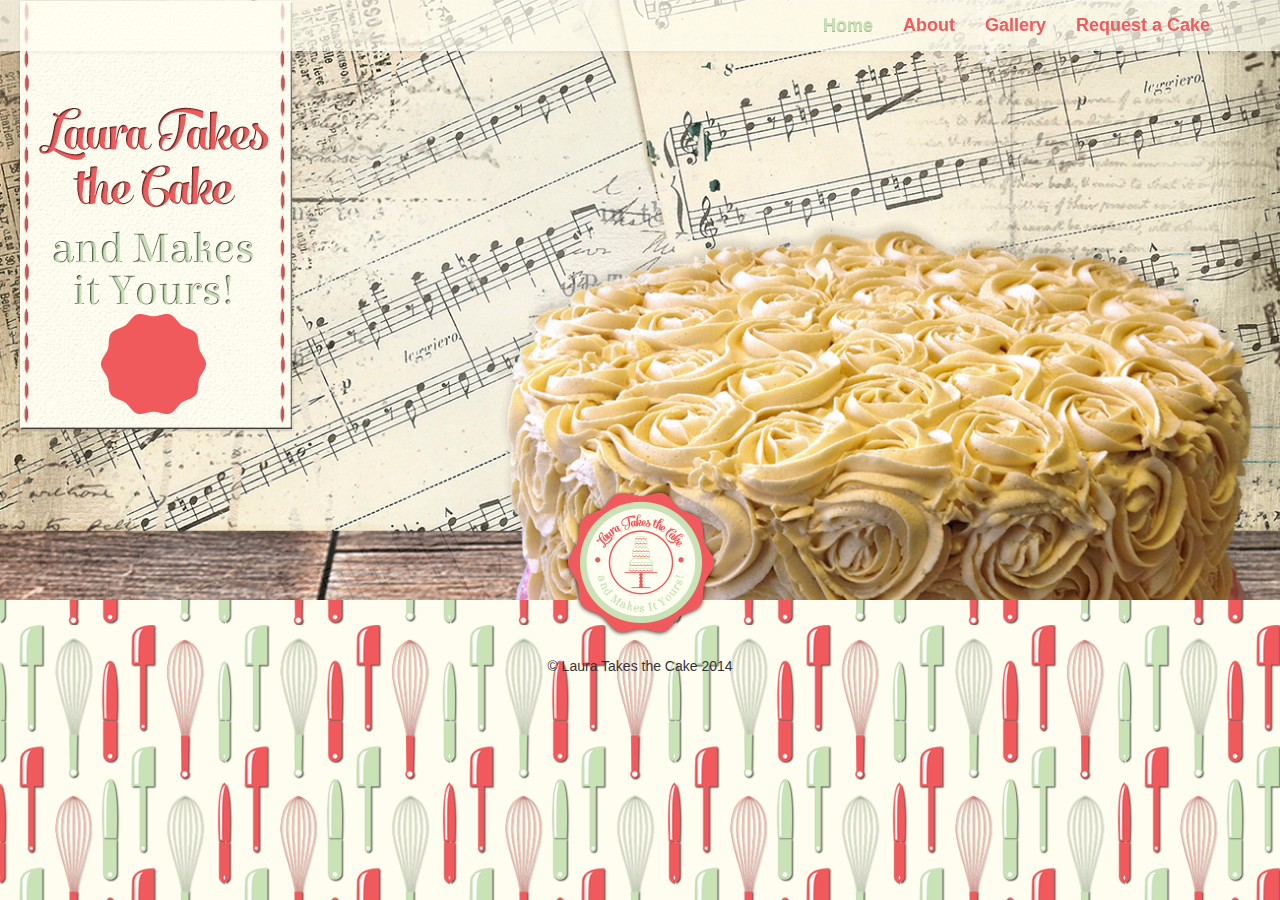
<file: index.html>
<!DOCTYPE html>
<!--[if lt IE 7]>      <html class="no-js lt-ie9 lt-ie8 lt-ie7"> <![endif]-->
<!--[if IE 7]>         <html class="no-js lt-ie9 lt-ie8"> <![endif]-->
<!--[if IE 8]>         <html class="no-js lt-ie9"> <![endif]-->
<!--[if gt IE 8]><!--> <html class="no-js"> <!--<![endif]-->
<head>
  <meta charset="utf-8">
  <meta http-equiv="X-UA-Compatible" content="IE=edge,chrome=1">
  <title></title>
  <meta name="description" content="">
  <meta name="viewport" content="width=device-width, initial-scale=1">

  <link rel="stylesheet" href="css/bootstrap.min.css">

  <link rel="stylesheet" href="css/bootstrap-theme.min.css">
  <link rel="stylesheet" href="css/main.css">

  <script src="js/vendor/modernizr-2.6.2-respond-1.1.0.min.js"></script>
</head>
<body>
        <!--[if lt IE 7]>
            <p class="browsehappy">You are using an <strong>outdated</strong> browser. Please <a href="http://browsehappy.com/">upgrade your browser</a> to improve your experience.</p>
            <![endif]-->
            <div class="navbar navbar-default navbar-fixed-top" role="navigation">
              <div class="container">
                <div class="navbar-header">
                  <button type="button" class="navbar-toggle" data-toggle="collapse" data-target=".navbar-collapse">
                    <span class="sr-only">Toggle navigation</span>
                    <span class="icon-bar"></span>
                    <span class="icon-bar"></span>
                    <span class="icon-bar"></span>
                  </button>
                  <!-- <a class="navbar-brand" href="#">Project name</a> -->
                </div>
                <div class="navbar-collapse collapse">
                  <ul class="nav navbar-nav navbar-right">
                    <li class="active"><a href="/">Home</a></li>
                    <li><a href="about">About</a></li>
                    <li><a href="gallery">Gallery</a></li>
                    <li><a href="request">Request a Cake</a></li>
                  </ul>
                <!--  <form class="navbar-form navbar-right" role="form">
                     <div class="form-group"> 
                      <input type="text" placeholder="Email" class="form-control">
                    </div>
                    <div class="form-group">
                      <input type="password" placeholder="Password" class="form-control">
                    </div>
                    <button type="submit" class="btn btn-success">Sign in</button>
                  </form>-->
                </div>
              </div>
            </div>

            <!-- Main content image -->
            <div class="site-hero">
              <img src="img/cake_hero3.png" class="img-responsive">
            </div>
            <div class=" col-xs-12 visible-xs-block">
              <img class="img-responsive" src="img/banner_mob.png">
            </div>

            <div class="site-ribbon col-sm-3 hidden-xs">
              <a href="/"><img class="img-responsive" src="img/banner.png"></a>
            </div>
            <div class="container">
              <div class="row">
                <div class="col-sm-9 col-sm-offset-3 home-content">
                  &nbsp;
                </div>
              </div>
              <!-- footer -->
              <div class="row">
                <div class="logo-badge col-sm-12">
                  <!--<img src="img/logo_badge.png" alt="Laura takes the cake"> -->
                </div>
              </div>
              <footer>
                <p class="copyright">&copy; Laura Takes the Cake 2014</p>
              </footer>
            </div> <!-- /container -->  

            <script src="//ajax.googleapis.com/ajax/libs/jquery/1.11.0/jquery.min.js"></script>
            <script>window.jQuery || document.write('<script src="js/vendor/jquery-1.11.0.min.js"><\/script>')</script>
            <script src="js/vendor/bootstrap.min.js"></script>
            <script src="js/main.js"></script>

            <!-- Google Analytics: change UA-XXXXX-X to be your site's ID. -->
            <script>
            (function(b,o,i,l,e,r){b.GoogleAnalyticsObject=l;b[l]||(b[l]=
              function(){(b[l].q=b[l].q||[]).push(arguments)});b[l].l=+new Date;
            e=o.createElement(i);r=o.getElementsByTagName(i)[0];
            e.src='//www.google-analytics.com/analytics.js';
            r.parentNode.insertBefore(e,r)}(window,document,'script','ga'));
            ga('create','UA-55760631-1');ga('send','pageview');
            </script>
          </body>
          </html>
</file>
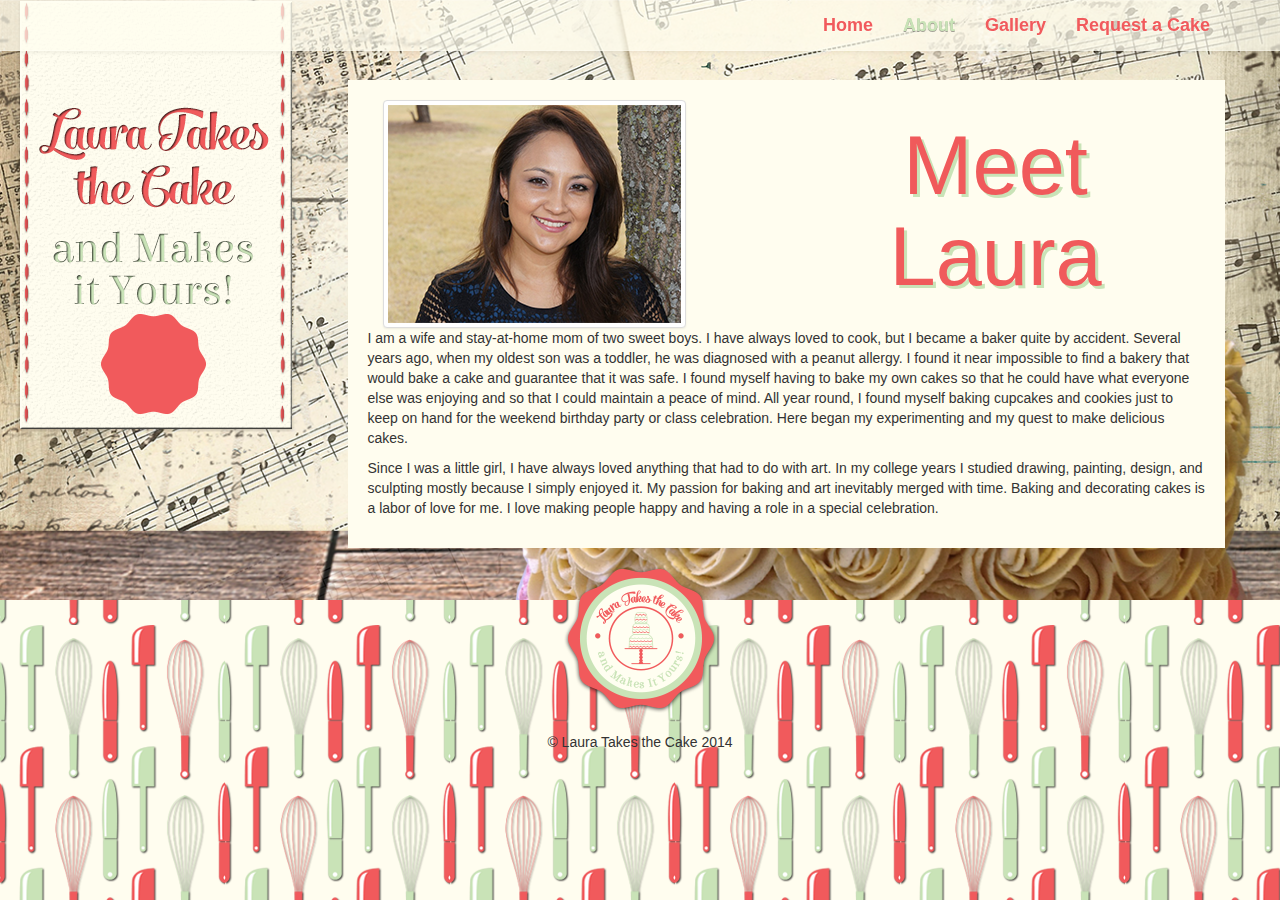
<file: about.html>
<!DOCTYPE html>
<!--[if lt IE 7]>      <html class="no-js lt-ie9 lt-ie8 lt-ie7"> <![endif]-->
<!--[if IE 7]>         <html class="no-js lt-ie9 lt-ie8"> <![endif]-->
<!--[if IE 8]>         <html class="no-js lt-ie9"> <![endif]-->
<!--[if gt IE 8]><!--> <html class="no-js"> <!--<![endif]-->
<head>
  <meta charset="utf-8">
  <meta http-equiv="X-UA-Compatible" content="IE=edge,chrome=1">
  <title></title>
  <meta name="description" content="">
  <meta name="viewport" content="width=device-width, initial-scale=1">

  <link rel="stylesheet" href="css/bootstrap.min.css">

  <link rel="stylesheet" href="css/bootstrap-theme.min.css">
  <link rel="stylesheet" href="css/main.css">

  <script src="js/vendor/modernizr-2.6.2-respond-1.1.0.min.js"></script>
</head>
<body>
  <!--[if lt IE 7]>
  <p class="browsehappy">You are using an <strong>outdated</strong> browser. Please <a href="http://browsehappy.com/">upgrade your browser</a> to improve your experience.</p>
  <![endif]-->

  <div class="navbar navbar-default navbar-fixed-top" role="navigation">

    <div class="container">
      <div class="navbar-header">
        <button type="button" class="navbar-toggle" data-toggle="collapse" data-target=".navbar-collapse">
          <span class="sr-only">Toggle navigation</span>
          <span class="icon-bar"></span>
          <span class="icon-bar"></span>
          <span class="icon-bar"></span>
        </button>
        <!-- <a class="navbar-brand" href="#">Project name</a> -->
      </div>
      <div class="navbar-collapse collapse">
        <ul class="nav navbar-nav navbar-right">
          <li><a href="/">Home</a></li>
          <li class="active"><a href="about">About</a></li>
          <li><a href="gallery">Gallery</a></li>
          <li><a href="request">Request a Cake</a></li>
        </ul>
      </div>
    </div>
  </div>

  <!-- Main content image -->
  <div class="site-hero">
    <img src="img/cake_hero3.png" class="img-responsive">
  </div>
  <div class=" col-xs-12 visible-xs-block">
    <img class="img-responsive" src="img/banner_mob.png">
  </div>

  <div class="site-ribbon col-sm-3 hidden-xs">
    <a href="/"><img class="img-responsive" src="img/banner.png"></a>
  </div>
  <div class="container">
    <div class="row">
      <div class="col-sm-9 col-sm-offset-3 page-content">
        <div class="clearfix">
          <div class="col-sm-6">
            <img src="img/laura.png" alt="Meet Laura" class="img-thumbnail about-laura img-responsive">
          </div>
          <div class="col-sm-6">
            <h1>Meet Laura</h1>
          </div>
        </div>
        <p>I am a wife and stay-at-home mom of two sweet boys. I have always loved to cook, but I became a baker quite by accident.  Several years ago, when my oldest son was a toddler, he was diagnosed with a peanut allergy. I found it near impossible to find a bakery that would bake a cake and guarantee that it was safe.  I found myself having to bake my own cakes so that he could have what everyone else was enjoying and so that I could maintain a peace of mind. All year round, I found myself baking cupcakes and cookies just to keep on hand for the weekend birthday party or class celebration. Here began my experimenting and my quest to make delicious cakes. </p>
        <p>Since I was a little girl, I have always loved anything that had to do with art. In my college years I studied drawing, painting, design, and sculpting mostly because I simply enjoyed it. My passion for baking and art inevitably merged with time. Baking and decorating cakes is a labor of love for me. I love making people happy and having a role in a special celebration. </p>

      </div>
    </div>
    <!-- footer -->
    <div class="row">
      <div class="logo-badge col-sm-12">
        <!--<img src="img/logo_badge.png" alt="Laura takes the cake"> -->
      </div>
    </div>
    <footer>
      <p class="copyright">&copy; Laura Takes the Cake 2014</p>
    </footer>
  </div> <!-- /container -->  

  <script src="//ajax.googleapis.com/ajax/libs/jquery/1.11.0/jquery.min.js"></script>
  <script>window.jQuery || document.write('<script src="js/vendor/jquery-1.11.0.min.js"><\/script>')</script>
  <script src="js/vendor/bootstrap.min.js"></script>
  <script src="js/main.js"></script>

  <!-- Google Analytics: change UA-XXXXX-X to be your site's ID. -->
  <script>
  (function(b,o,i,l,e,r){b.GoogleAnalyticsObject=l;b[l]||(b[l]=
    function(){(b[l].q=b[l].q||[]).push(arguments)});b[l].l=+new Date;
  e=o.createElement(i);r=o.getElementsByTagName(i)[0];
  e.src='//www.google-analytics.com/analytics.js';
  r.parentNode.insertBefore(e,r)}(window,document,'script','ga'));
  ga('create','UA-55760631-1');ga('send','pageview');
  </script>
</body>
</html>
</file>
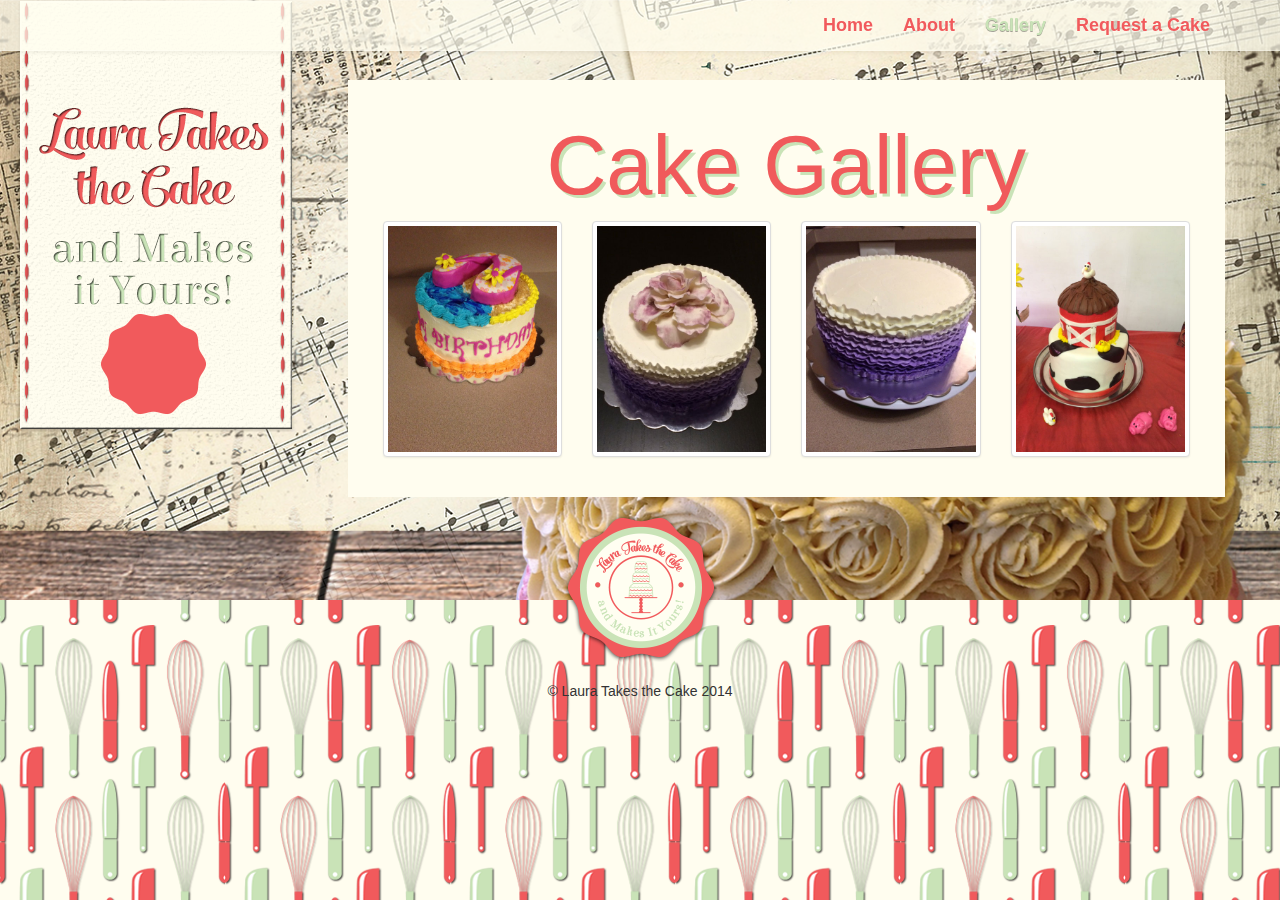
<file: gallery.html>
<!DOCTYPE html>
<!--[if lt IE 7]>      <html class="no-js lt-ie9 lt-ie8 lt-ie7"> <![endif]-->
<!--[if IE 7]>         <html class="no-js lt-ie9 lt-ie8"> <![endif]-->
<!--[if IE 8]>         <html class="no-js lt-ie9"> <![endif]-->
<!--[if gt IE 8]><!--> <html class="no-js"> <!--<![endif]-->
<head>
  <meta charset="utf-8">
  <meta http-equiv="X-UA-Compatible" content="IE=edge,chrome=1">
  <title></title>
  <meta name="description" content="">
  <meta name="viewport" content="width=device-width, initial-scale=1">

  <link rel="stylesheet" href="css/bootstrap.min.css">

  <link rel="stylesheet" href="css/bootstrap-theme.min.css">
  <link rel="stylesheet" href="css/main.css">

  <script src="js/vendor/modernizr-2.6.2-respond-1.1.0.min.js"></script>

</head>
<body>
        <!--[if lt IE 7]>
            <p class="browsehappy">You are using an <strong>outdated</strong> browser. Please <a href="http://browsehappy.com/">upgrade your browser</a> to improve your experience.</p>
            <![endif]-->
            <div class="navbar navbar-default navbar-fixed-top" role="navigation">
              <div class="container">
                <div class="navbar-header">
                  <button type="button" class="navbar-toggle" data-toggle="collapse" data-target=".navbar-collapse">
                    <span class="sr-only">Toggle navigation</span>
                    <span class="icon-bar"></span>
                    <span class="icon-bar"></span>
                    <span class="icon-bar"></span>
                  </button>
                  <!-- <a class="navbar-brand" href="#">Project name</a> -->
                </div>
                <div class="navbar-collapse collapse">
                  <ul class="nav navbar-nav navbar-right">
                    <li><a href="/">Home</a></li>
                    <li><a href="about">About</a></li>
                    <li class="active"><a href="gallery">Gallery</a></li>
                    <li><a href="request">Request a Cake</a></li>
                  </ul>
                <!--  <form class="navbar-form navbar-right" role="form">
                     <div class="form-group"> 
                      <input type="text" placeholder="Email" class="form-control">
                    </div>
                    <div class="form-group">
                      <input type="password" placeholder="Password" class="form-control">
                    </div>
                    <button type="submit" class="btn btn-success">Sign in</button>
                  </form>-->
                </div>
              </div>
            </div>

            <!-- Main content image -->
            <div class="site-hero">
              <img src="img/cake_hero3.png" class="img-responsive">
            </div>
            
            <div class=" col-xs-12 visible-xs-block">
              <img class="img-responsive" src="img/banner_mob.png">
            </div>

            <div class="site-ribbon col-sm-3 hidden-xs">
              <a href="/"><img class="img-responsive" src="img/banner.png"></a>
            </div>
            <div class="container">
              <div class="row">
                <div class="col-xs-12 col-sm-9 col-sm-offset-3 page-content">
                  <div class="clearfix"></div>
                  <h1>Cake Gallery</h1>
                  <div class="clearfix"></div>

                  <div class="col-xs-6 col-md-3">
                    <a href="img/beach_cake.jpg" class="thumbnail">
                      <img src="img/beach_cake.jpg" alt="Beach Cake">
                    </a>
                  </div>
                  <div class="col-xs-6 col-md-3">
                    <a href="img/purple_ombre.jpg" class="thumbnail">
                      <img src="img/purple_ombre.jpg" alt="Beach Cake">
                    </a>
                  </div>
                  <div class="col-xs-6 col-md-3">
                    <a href="img/purple_ombre2.jpg" class="thumbnail">
                      <img src="img/purple_ombre2.jpg" alt="Beach Cake">
                    </a>
                  </div>
                  <div class="col-xs-6 col-md-3">
                    <a href="img/farm_cake.jpg" class="thumbnail">
                      <img src="img/farm_cake.jpg" alt="Beach Cake">
                    </a>
                  </div>
                </div>
                 </div> 
                
                <!-- footer -->
                <div class="row">
                  <div class="logo-badge col-sm-12">
                    <!--<img src="img/logo_badge.png" alt="Laura takes the cake"> -->
                  </div>
                </div>
                <footer>
                  <p class="copyright">&copy; Laura Takes the Cake 2014</p>
                </footer>

            </div><!-- /container -->  

            <script src="//ajax.googleapis.com/ajax/libs/jquery/1.11.0/jquery.min.js"></script>
            <script>window.jQuery || document.write('<script src="js/vendor/jquery-1.11.0.min.js"><\/script>')</script>
            <script src="js/vendor/bootstrap.min.js"></script>
            <script src="js/main.js"></script>

            <!-- Google Analytics: change UA-XXXXX-X to be your site's ID. -->
            <script>
            (function(b,o,i,l,e,r){b.GoogleAnalyticsObject=l;b[l]||(b[l]=
              function(){(b[l].q=b[l].q||[]).push(arguments)});b[l].l=+new Date;
            e=o.createElement(i);r=o.getElementsByTagName(i)[0];
            e.src='//www.google-analytics.com/analytics.js';
            r.parentNode.insertBefore(e,r)}(window,document,'script','ga'));
            ga('create','UA-55760631-1');ga('send','pageview');
            </script>
          </body>
          </html>
</file>
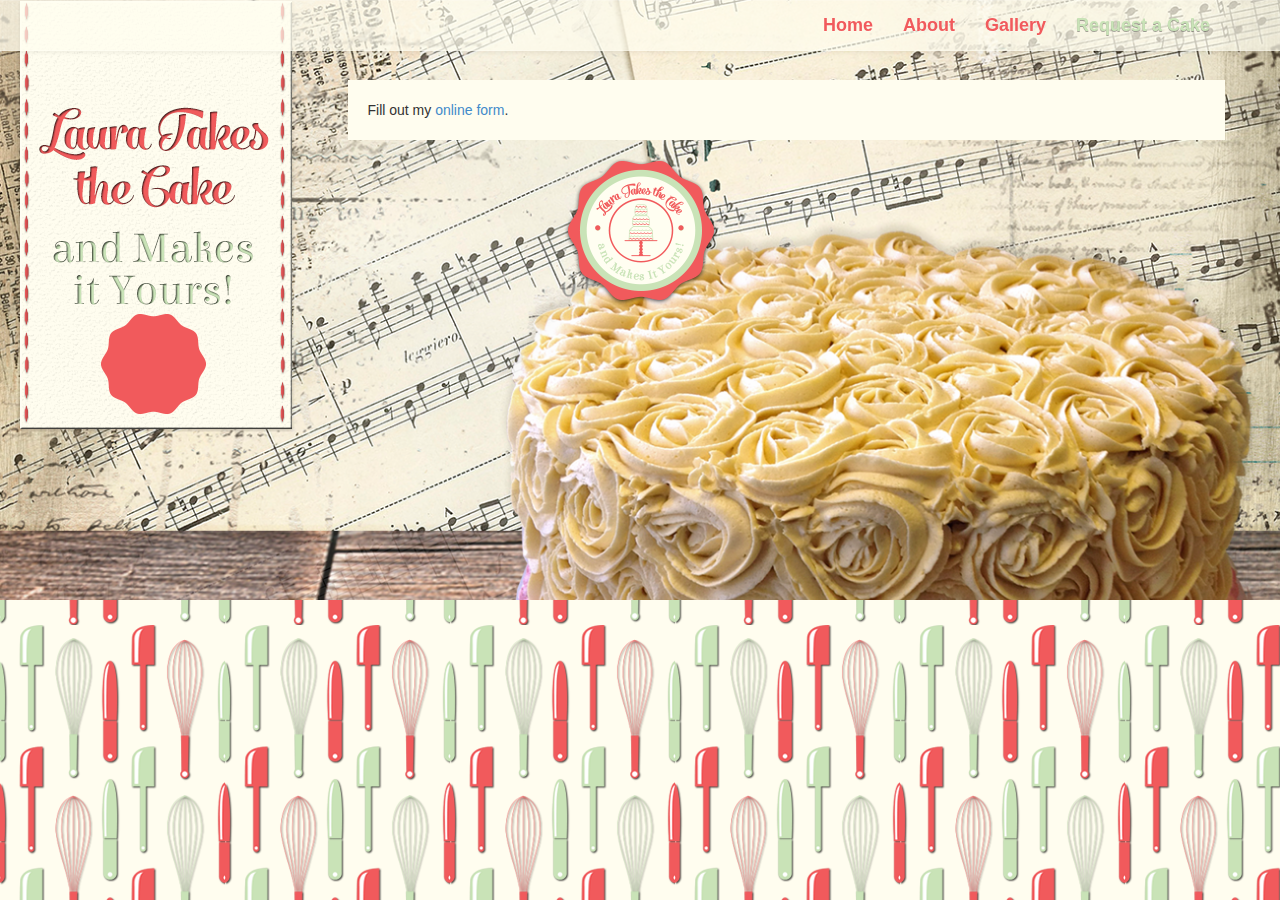
<file: request.html>
<!DOCTYPE html>
<!--[if lt IE 7]>      <html class="no-js lt-ie9 lt-ie8 lt-ie7"> <![endif]-->
<!--[if IE 7]>         <html class="no-js lt-ie9 lt-ie8"> <![endif]-->
<!--[if IE 8]>         <html class="no-js lt-ie9"> <![endif]-->
<!--[if gt IE 8]><!--> <html class="no-js"> <!--<![endif]-->
<head>
  <meta charset="utf-8">
  <meta http-equiv="X-UA-Compatible" content="IE=edge,chrome=1">
  <title></title>
  <meta name="description" content="">
  <meta name="viewport" content="width=device-width, initial-scale=1">

  <link rel="stylesheet" href="css/bootstrap.min.css">

  <link rel="stylesheet" href="css/bootstrap-theme.min.css">
  <link rel="stylesheet" href="css/main.css">

  <script src="js/vendor/modernizr-2.6.2-respond-1.1.0.min.js"></script>
</head>
<body>
        <!--[if lt IE 7]>
            <p class="browsehappy">You are using an <strong>outdated</strong> browser. Please <a href="http://browsehappy.com/">upgrade your browser</a> to improve your experience.</p>
            <![endif]-->
            <div class="navbar navbar-default navbar-fixed-top" role="navigation">
              <div class="container">
                <div class="navbar-header">
                  <button type="button" class="navbar-toggle" data-toggle="collapse" data-target=".navbar-collapse">
                    <span class="sr-only">Toggle navigation</span>
                    <span class="icon-bar"></span>
                    <span class="icon-bar"></span>
                    <span class="icon-bar"></span>
                  </button>
                  <!-- <a class="navbar-brand" href="#">Project name</a> -->
                </div>
                <div class="navbar-collapse collapse">
                  <ul class="nav navbar-nav navbar-right">
                    <li><a href="/">Home</a></li>
                    <li><a href="about">About</a></li>
                    <li><a href="gallery">Gallery</a></li>
                    <li class="active"><a href="request.html">Request a Cake</a></li>
                  </ul>
                <!--  <form class="navbar-form navbar-right" role="form">
                     <div class="form-group"> 
                      <input type="text" placeholder="Email" class="form-control">
                    </div>
                    <div class="form-group">
                      <input type="password" placeholder="Password" class="form-control">
                    </div>
                    <button type="submit" class="btn btn-success">Sign in</button>
                  </form>-->
                </div>
              </div>
            </div>



            <!-- Main content image -->
            <div class="site-hero">
              <img src="img/cake_hero3.png" class="img-responsive">
            </div>
            <div class=" col-xs-12 visible-xs-block">
              <img class="img-responsive" src="img/banner_mob.png">
            </div>

            <div class="site-ribbon col-sm-3 hidden-xs">
              <a href="/"><img class="img-responsive" src="img/banner.png"></a>
            </div>
            <div class="container">
              <div class="row">
                <div class="col-sm-9 col-sm-offset-3 page-content">
                  <div id="wufoo-zmbbdhq1d8z68e">
                    Fill out my <a href="https://lboubel.wufoo.com/forms/zmbbdhq1d8z68e">online form</a>.
                  </div>
                  <script type="text/javascript">var zmbbdhq1d8z68e;(function(d, t) {
                    var s = d.createElement(t), options = {
                      'userName':'lboubel',
                      'formHash':'zmbbdhq1d8z68e',
                      'autoResize':true,
                      'height':'755',
                      'async':true,
                      'host':'wufoo.com',
                      'header':'show',
                      'ssl':true};
                      s.src = ('https:' == d.location.protocol ? 'https://' : 'http://') + 'www.wufoo.com/scripts/embed/form.js';
                      s.onload = s.onreadystatechange = function() {
                        var rs = this.readyState; if (rs) if (rs != 'complete') if (rs != 'loaded') return;
                        try { zmbbdhq1d8z68e = new WufooForm();zmbbdhq1d8z68e.initialize(options);zmbbdhq1d8z68e.display(); } catch (e) {}};
                        var scr = d.getElementsByTagName(t)[0], par = scr.parentNode; par.insertBefore(s, scr);
                      })(document, 'script');</script>


                    </div>
                  </div>
                </div>

                <!-- footer -->
                <div class="row">
                  <div class="logo-badge col-sm-12">
                    <!--<img src="img/logo_badge.png" alt="Laura takes the cake"> -->
                  </div>
                </div>
                <footer>
                  <p class="copyright">&copy; Laura Takes the Cake 2014</p>
                </footer>
              </div> <!-- /container -->  

              <script src="//ajax.googleapis.com/ajax/libs/jquery/1.11.0/jquery.min.js"></script>
              <script>window.jQuery || document.write('<script src="js/vendor/jquery-1.11.0.min.js"><\/script>')</script>
              <script src="js/vendor/bootstrap.min.js"></script>
              <script src="js/main.js"></script>

              <!-- Google Analytics: change UA-XXXXX-X to be your site's ID. -->
              <script>
              (function(b,o,i,l,e,r){b.GoogleAnalyticsObject=l;b[l]||(b[l]=
                function(){(b[l].q=b[l].q||[]).push(arguments)});b[l].l=+new Date;
              e=o.createElement(i);r=o.getElementsByTagName(i)[0];
              e.src='//www.google-analytics.com/analytics.js';
              r.parentNode.insertBefore(e,r)}(window,document,'script','ga'));
              ga('create','UA-55760631-1');ga('send','pageview');
              </script>
            </body>
            </html>
</file>
<file: css/main.css>
/* ==========================================================================
   Author's custom styles
   ========================================================================== */
@font-face {
    font-family: 'salamander_script_boldregular';
    src: url('../fonts/salamander_script_bold-webfont.eot');
    src: url('../fonts/salamander_script_bold-webfont.eot?#iefix') format('embedded-opentype'),
         url('../fonts/salamander_script_bold-webfont.woff2') format('woff2'),
         url('../fonts/salamander_script_bold-webfont.woff') format('woff'),
         url('../fonts/salamander_script_bold-webfont.ttf') format('truetype'),
         url('../fonts/salamander_script_bold-webfont.svg#salamander_script_boldregular') format('svg');
    font-weight: normal;
    font-style: normal;

}

@font-face {
    font-family: 'salamander_scriptregular';
    src: url('../fonts/salamander_script-webfont.eot');
    src: url('../fonts/salamander_script-webfont.eot?#iefix') format('embedded-opentype'),
         url('../fonts/salamander_script-webfont.woff2') format('woff2'),
         url('../fonts/salamander_script-webfont.woff') format('woff'),
         url('../fonts/salamander_script-webfont.ttf') format('truetype'),
         url('../fonts/salamander_script-webfont.svg#salamander_scriptregular') format('svg');
    font-weight: normal;
    font-style: normal;

}

body{
	background: #fffdef url(../img/page_bg.png) top left repeat;
}

.page-content{
	background: #fffdef;
	padding: 20px;
	margin-top: 80px;
}

.home-content{
	min-height: 472px;
}

h1{
	font-family: 'salamander_script_boldregular' serif;
	color:#f05a5b;
	font-size: 83px;
	text-shadow: #c9e3b7 3px 3px;
	text-align: center;
}

.logo-badge{
	background: url(../img/logo_badge.png) center center no-repeat;
	display: block;
	min-height: 184px;
	margin-left: auto;
	margin-right: auto;
}

.copyright{
	text-align: center;
}

.site-hero{
	position: absolute;
	top: 0;
	left: 0;
	max-height: 600px;
	overflow: hidden;
}
.site-ribbon {
	position: absolute;
	z-index: 10;

}

.gallery{
	min-height: 300px;
}

.nav{
	font-family: "Helvetica Neue", Helvetica, Arial, sans-serif;
	font-size: 18px;
	font-weight: bolder;
	text-shadow: 0 1px 0 rgba(0, 0, 0, 0.35);
}
</file>
